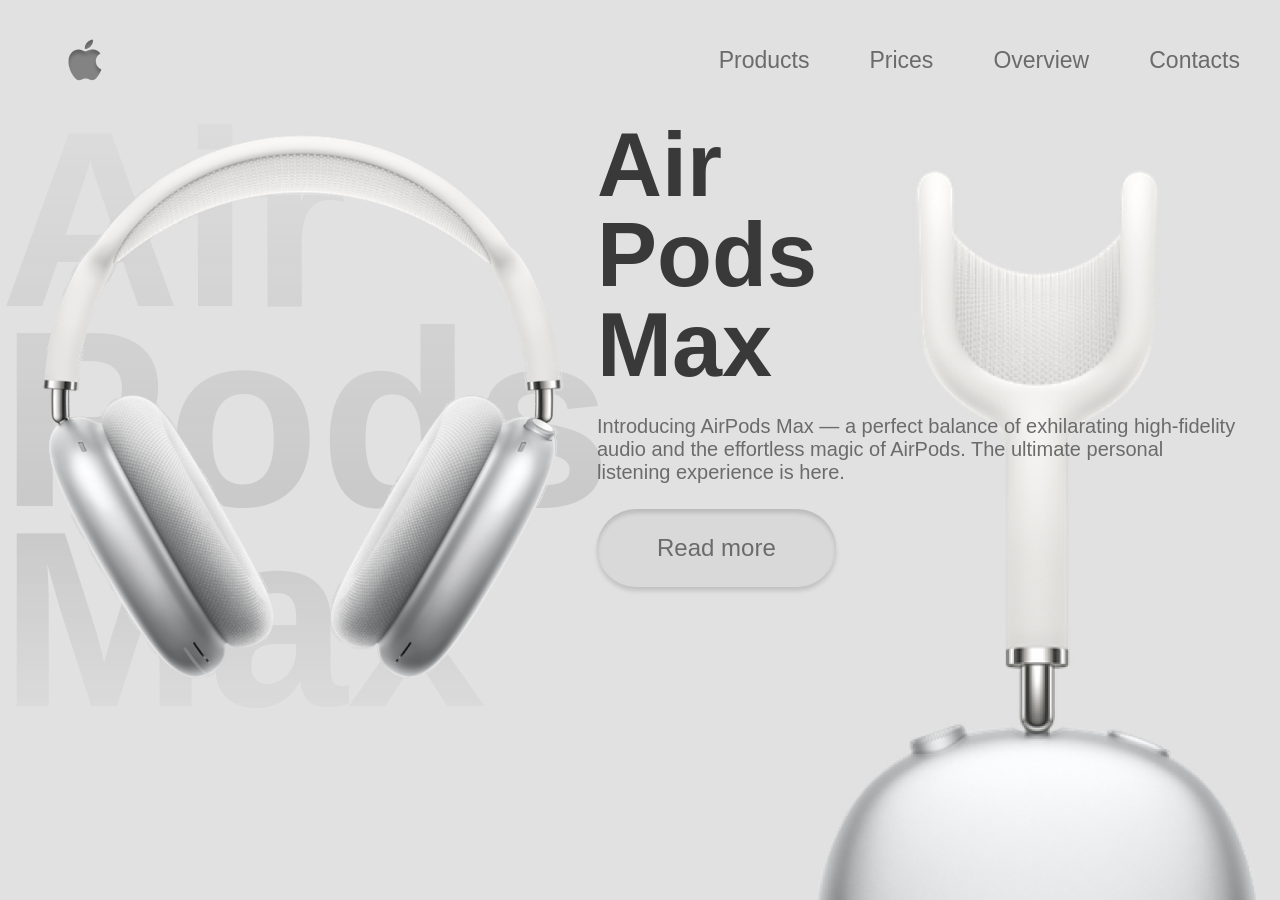
<file: index.html>
<!DOCTYPE html>
<html lang="en">

<head>
    <meta charset="UTF-8">
    <meta name="viewport" content="width=device-width, initial-scale=1.0">
    <title>Airpods</title>
    <link rel="stylesheet" href="css/style.css">
</head>

<body>
    <header class="header">
        <div class="header-container">
            <img src="img/logo.png" alt="404" class="logo">
            <nav class="nav">
                <ul class="nav-list">
                    <li class="nav-item">
                        <a href="" class="nav-link">Products</a>
                    </li>
                    <li class="nav-item">
                        <a href="" class="nav-link">Prices</a>
                    </li>
                    <li class="nav-item">
                        <a href="" class="nav-link">Overview</a>
                    </li>
                    <li class="nav-item">
                        <a href="" class="nav-link">Contacts</a>
                    </li>
                </ul>
            </nav>
            <button class="burger">
                <span></span>
                <span></span>
                <span></span>
            </button>
        </div>
    </header>
    <main>
        <section class="intro">
            <div class="intro-container">
                <div class="intro-left">
                    <img src="img/intro-img.png" alt="404" class="intro-img">
                </div>
                <div class="intro-right">
                    <h1 class="intro-heading">
                        Air <br>
                        Pods <br>
                        Max <br>
                    </h1>
                    <p class="intro-text">
                        Introducing AirPods Max — a perfect balance of exhilarating high-fidelity audio and the
                        effortless magic of AirPods. The ultimate personal listening experience is here.
                    </p>
                    <a href="" class="intro-btn">
                        Read more
                    </a>
                    <img src="img/fixed.png" alt="404" class="fixed">
                </div>
            </div>
        </section>
    </main>
    <script src="js/script.js"></script>
</body>

</html>
</file>
<file: css/style.css>
@import url('https://fonts.googleapis.com/css2?family=Roboto:wght@100;400&display=swap');

* {
    margin: 0;
    padding: 0;
}

body {
    background: #E1E1E1;
    font-family: 'Inter', sans-serif;
}

.header {}

.header-container {
    max-width: 1200px;
    margin: 0 auto;
    display: flex;
    justify-content: space-between;
    align-items: center;
    padding: 25px 15px;
}

.logo {}

.nav {}

.nav-list {
    display: flex;
    gap: 60px;
    list-style: none;
}

.nav-item {}

.nav-link {
    text-decoration: none;
    color: #6B6B6B;
    font-size: 23px;
}

.intro {}

.intro-container {
    max-width: 1200px;
    margin: 0 auto;
    display: flex;
    gap: 25px;
    padding-left: 15px;
    padding-right: 15px;
}

.intro-left {
    flex-shrink: 0;
}


.intro-left::before {
    content: "Air \A Pods \A Max";
    white-space: pre;
    position: absolute;
    color: #6B6B6B;
    font-size: 250px;
    font-weight: 900;
    line-height: 200px;
    z-index: -1;
    left: 0;
    background: linear-gradient(0deg, #6b6b6b0a, #6b6b6b34, #6b6b6b1e, #6b6b6b0a);
    background-clip: text;
    -webkit-text-fill-color: transparent;

}


.intro-img {
    width: 100%;
    height: 100%;
    object-fit: contain;
}

.intro-right {
    display: flex;
    flex-direction: column;
    gap: 25px;
    align-items: flex-start;
}

.intro-heading {
    font-size: 90px;
    font-weight: 900;
    color: #393939;
    line-height: 90px;
}

.intro-text {
    color: #6B6B6B;
    font-size: 20px;
    font-weight: 500;
}

.intro-btn {
    color: #6B6B6B;
    font-size: 24px;
    text-decoration: none;
    background-color: #D9D9D9;
    padding: 25px 60px;
    border-radius: 50px;
    display: inline-block;
    box-shadow: inset 0 4px 4px #00000023, 0 4px 4px #00000023;
}

.fixed {
    position: fixed;
    right: 0;
    bottom: 0;
    z-index: -1;
}

.burger {
    width: 40px;
    height: 30px;
    background: none;
    border: none;
    display: none;
    flex-direction: column;
    justify-content: space-between;
    position: relative;
    z-index: 20;
}

.burger span {
    height: 4px;
    width: 100%;
    background-color: #393939;
    display: flex;
    flex-direction: column;
    justify-content: space-between;
    border-radius: 15px;
}

@media (max-width: 768px) {
    .fixed {
        display: none;
    }

    .intro-container {
        flex-direction: column;
    }

    .nav {
        position: fixed;
        top: 0;
        left: 0;
        width: 50%;
        height: 100%;
        background-color: #D9D9D9;
        padding: 150px 15px;
        transform: translatex(-100%);
        transition: all 0.3s ease 0s;
    }

    .nav.clicked {
        transform: translatex(0);
    }

    .nav-list {
        flex-direction: column;

    }

    .intro-left::before {
        display: none;
    }

    .burger {
        display: flex;
    }
}
</file>
